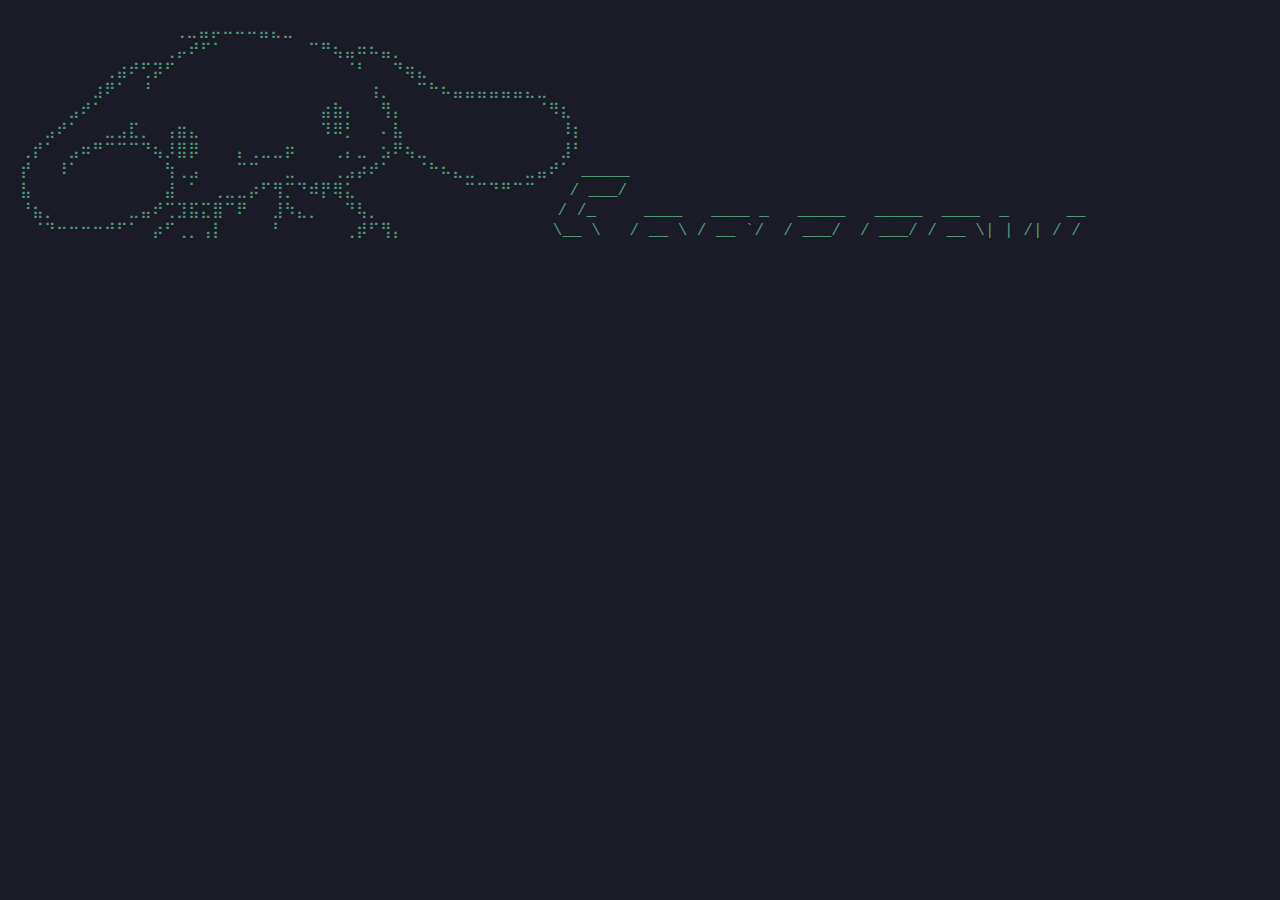
<file: index.html>
<!DOCTYPE html>
<html lang="en">
<head>
    <meta charset="UTF-8">
    <meta name="viewport" content="width=device-width, initial-scale=1.0">
    <title>Terminal Portfolio</title>
    <link rel="stylesheet" href="styles.css">
    <script type="module" src="script.js" defer></script>
</head>
<body>
    <pre id="banner"></pre>
    <div id="content" style="display: none;"> <!-- Initially hidden -->
        <div id="terminal">
            <div id="output"><span class="header">Welcome! to my interactive web terminal portfolio.<br>For a list of available commands, type <span class="highlight">'help'</span>.</span></div>
            <div class="command-line">
                <span class="prompt">visitor@portfolio:~$</span>
                <input type="text" id="input" autofocus>
            </div>
        </div>
    </div>
</body>
</html>
</file>
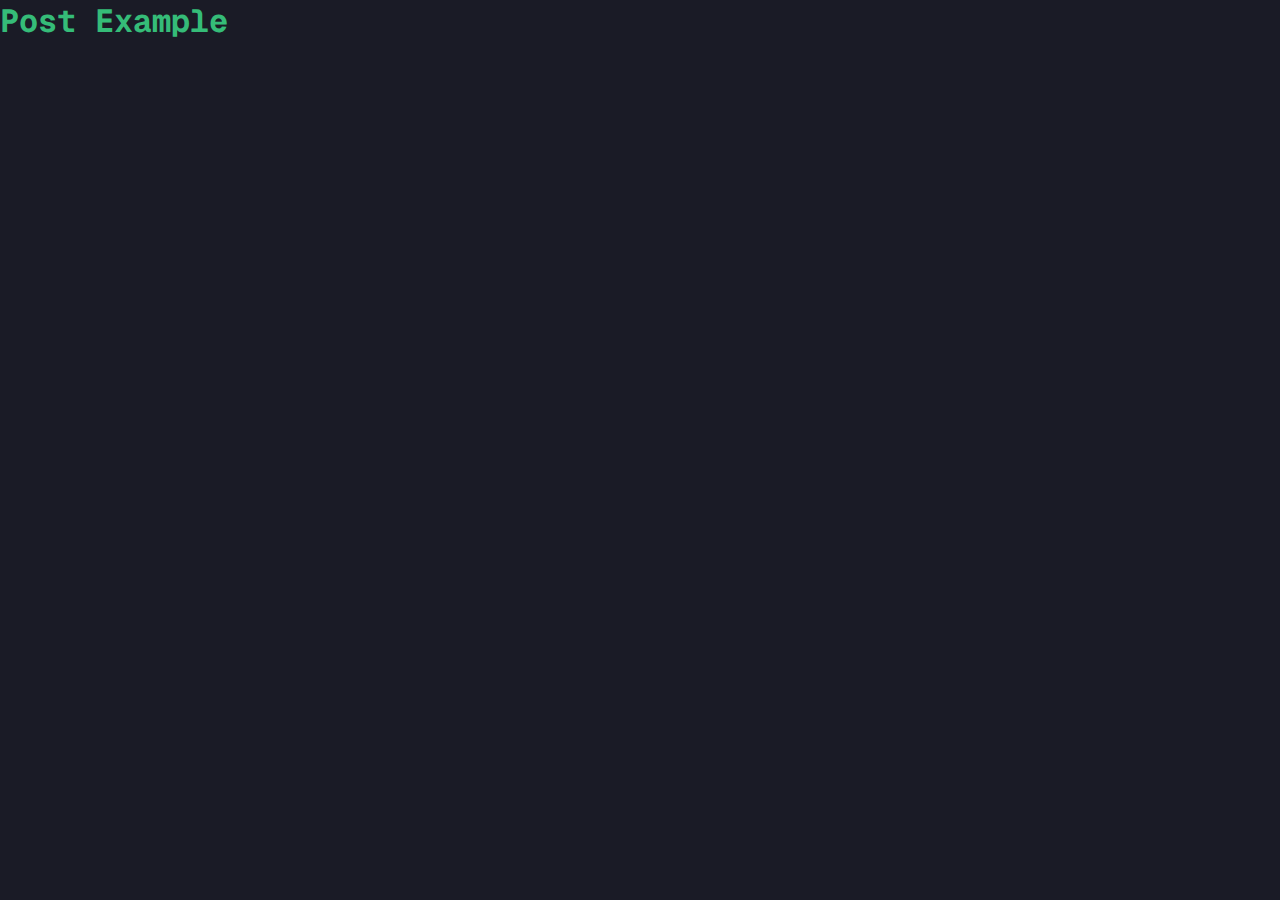
<file: posts/post-example.html>
<!DOCTYPE html>
<html lang="en">
    <head>
        <meta charset="UTF-8" />
        <meta name="viewport" content="width=device-width, initial-scale=1.0" />
        <title>Document</title>
        <link rel="stylesheet" href="../css/styles.css" />
    </head>
    <body>
        <h1>Post Example</h1>
    </body>
</html>
</file>
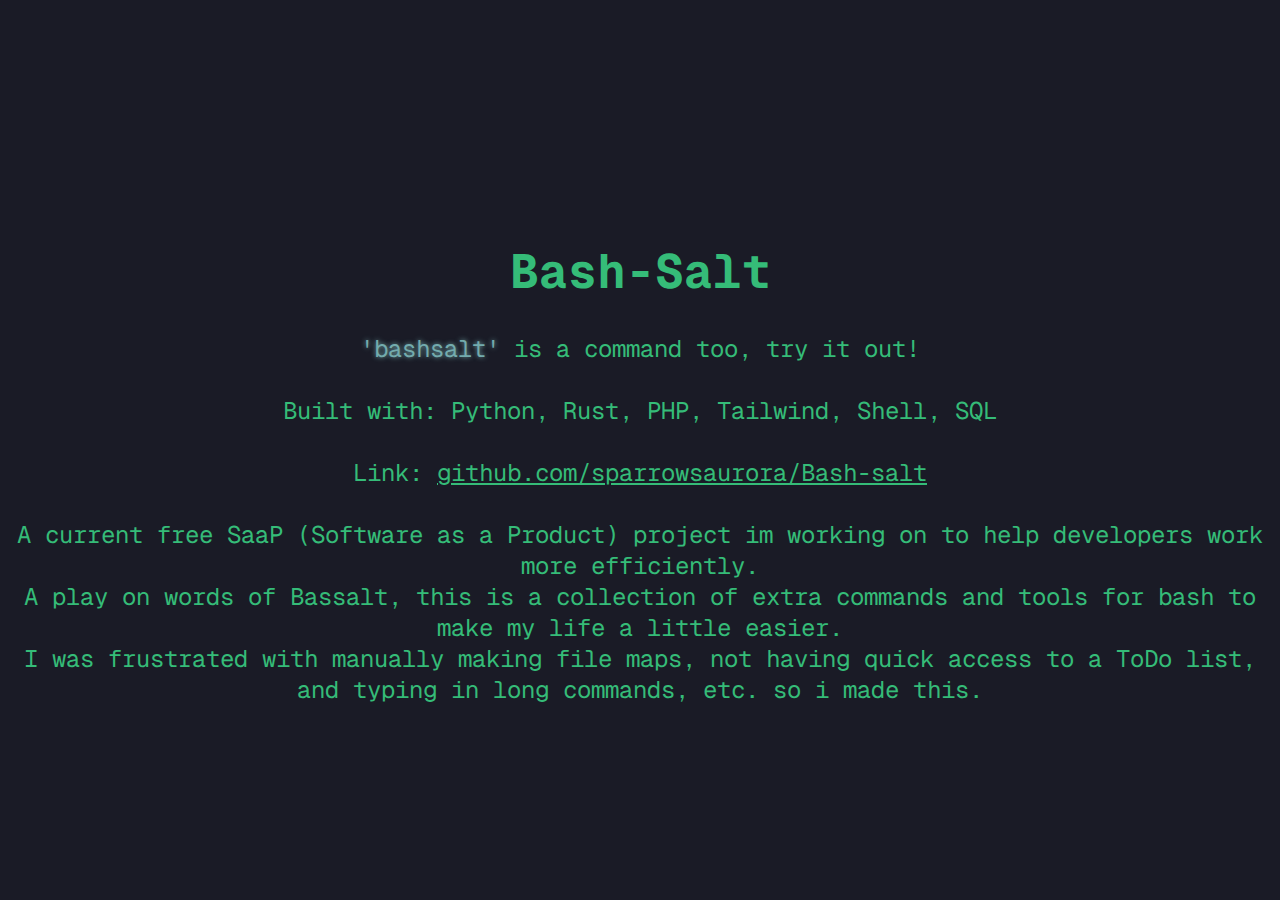
<file: projects/bashsalt.html>
<!DOCTYPE html>
<html lang="en">
    <head>
        <meta charset="UTF-8" />
        <meta name="viewport" content="width=device-width, initial-scale=1.0" />
        <title>Document</title>
        <link rel="stylesheet" href="../css/styles.css" />
    </head>
    <body>
        <div class="center">
            <h1>Bash-Salt</h1>
            <br />
            <p>
                <span class="highlight">'bashsalt'</span> is a command too, try
                it out!
            </p>
            <br />
            <p>Built with: Python, Rust, PHP, Tailwind, Shell, SQL</p>
            <br />
            <p>
                Link:
                <a href="https://github.com/sparrowsaurora/Bash-salt"
                    >github.com/sparrowsaurora/Bash-salt</a
                >
            </p>
            <br />
            <p>
                A current free SaaP (Software as a Product) project im working
                on to help developers work more efficiently.<br />A play on
                words of Bassalt, this is a collection of extra commands and
                tools for bash to make my life a little easier.<br />I was
                frustrated with manually making file maps, not having quick
                access to a ToDo list, and typing in long commands, etc. so i
                made this.
            </p>
        </div>
    </body>
</html>
</file>
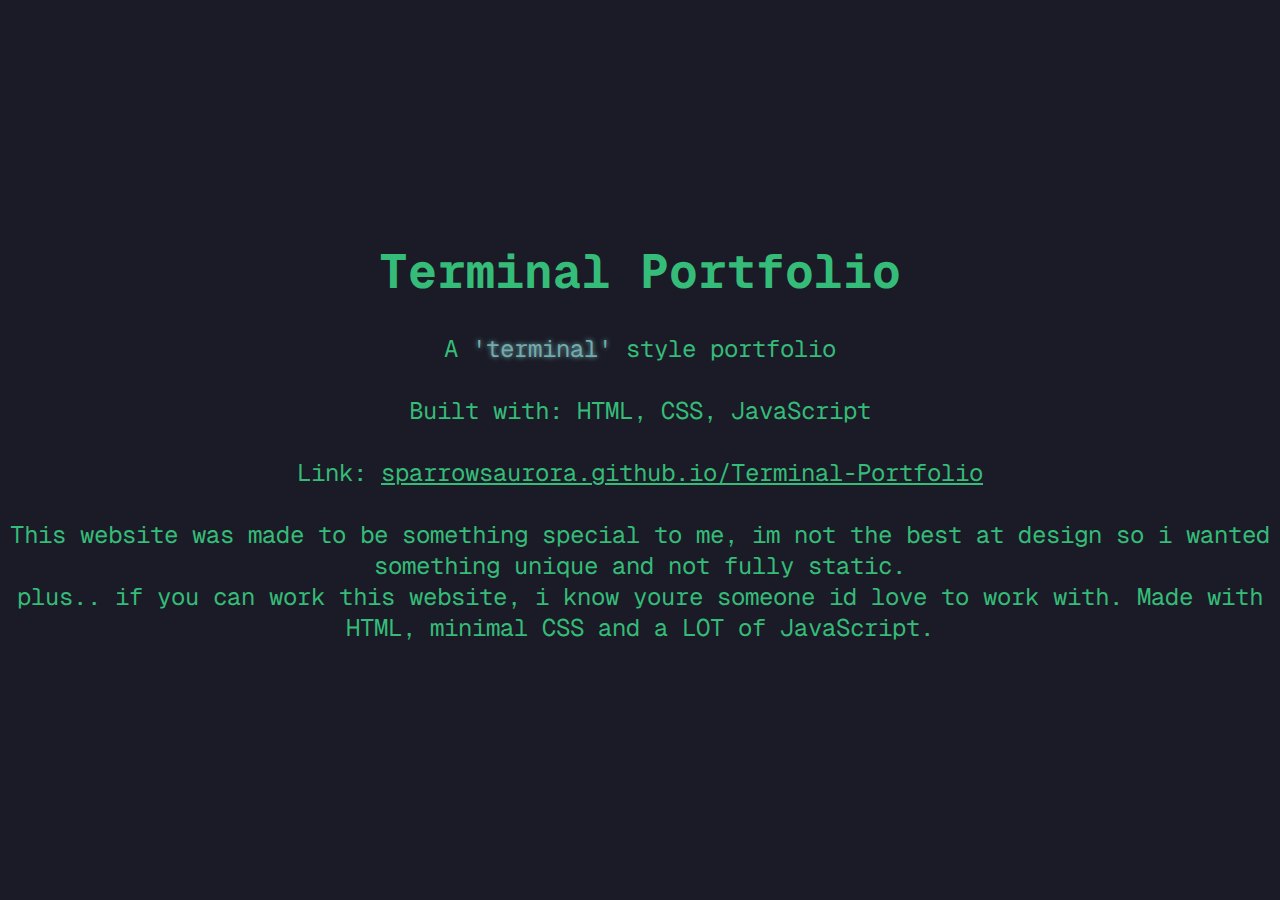
<file: projects/portfolio.html>
<!DOCTYPE html>
<html lang="en">
    <head>
        <meta charset="UTF-8" />
        <meta name="viewport" content="width=device-width, initial-scale=1.0" />
        <title>Document</title>
        <link rel="stylesheet" href="../css/styles.css" />
    </head>
    <body>
        <div class="center">
            <h1>Terminal Portfolio</h1>
            <br />
            <p>
                A
                <span class="highlight">'terminal'</span> style portfolio
            </p>
            <br />
            <p>Built with: HTML, CSS, JavaScript</p>
            <br />
            <p>
                Link:
                <a href="https://sparrowsaurora.github.io/Terminal-Portfolio/"
                    >sparrowsaurora.github.io/Terminal-Portfolio</a
                >
            </p>
            <br />
            <p>
                This website was made to be something special to me, im not the
                best at design so i wanted something unique and not fully
                static.<br />plus.. if you can work this website, i know youre
                someone id love to work with. Made with HTML, minimal CSS and a
                LOT of JavaScript.
            </p>
        </div>
    </body>
</html>
</file>
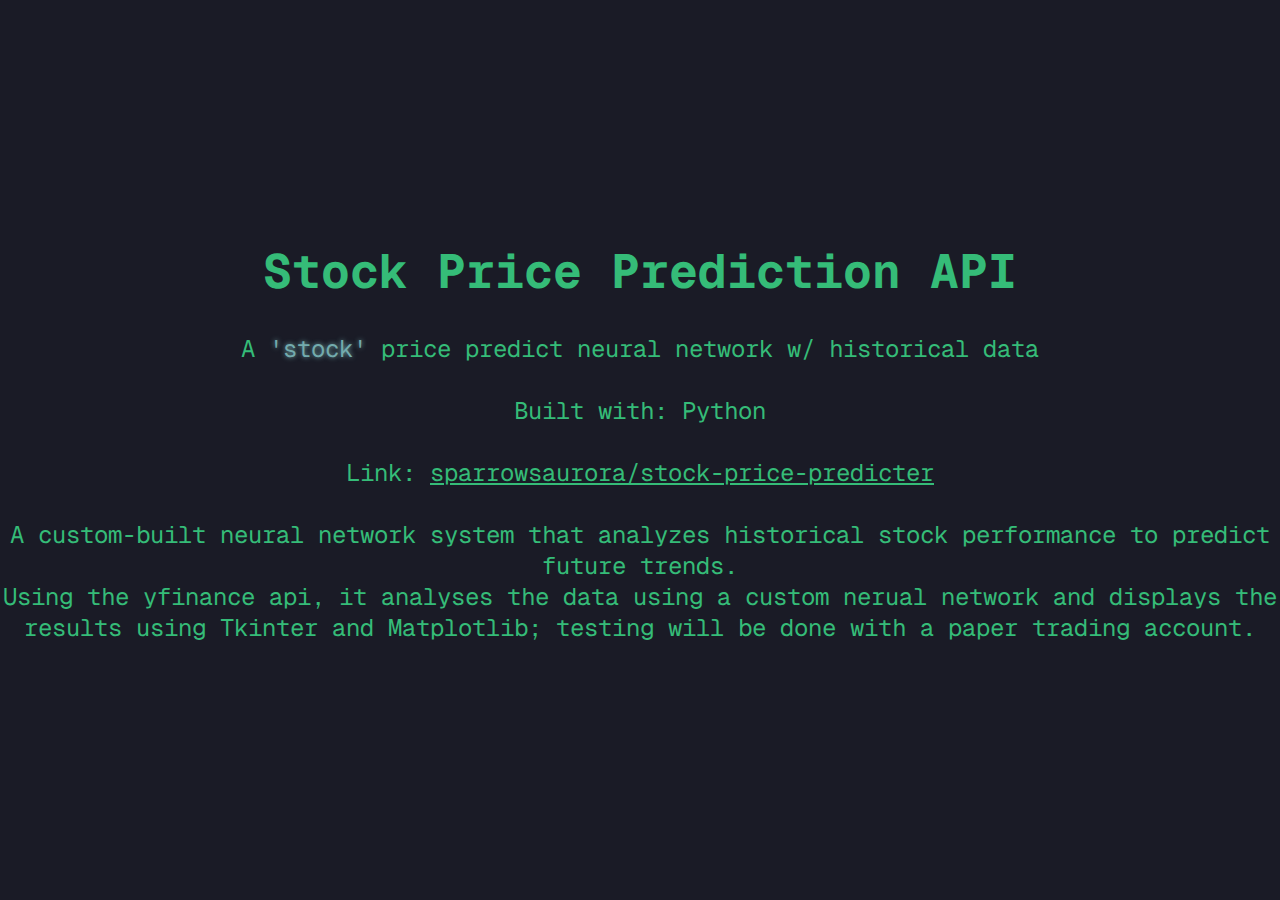
<file: projects/stockpriceprediction.html>
<!DOCTYPE html>
<html lang="en">
    <head>
        <meta charset="UTF-8" />
        <meta name="viewport" content="width=device-width, initial-scale=1.0" />
        <title>Document</title>
        <link rel="stylesheet" href="../css/styles.css" />
    </head>
    <body>
        <div class="center">
            <h1>Stock Price Prediction API</h1>
            <br />
            <p>
                A <span class="highlight">'stock'</span> price predict neural
                network w/ historical data
            </p>
            <br />
            <p>Built with: Python</p>
            <br />
            <p>
                Link:
                <a
                    href="https://github.com/sparrowsaurora/stock-price-predicter"
                    >sparrowsaurora/stock-price-predicter</a
                >
            </p>
            <br />
            <p>
                A custom-built neural network system that analyzes historical
                stock performance to predict future trends.<br />Using the
                yfinance api, it analyses the data using a custom nerual network
                and displays the results using Tkinter and Matplotlib; testing
                will be done with a paper trading account.
            </p>
        </div>
    </body>
</html>
</file>
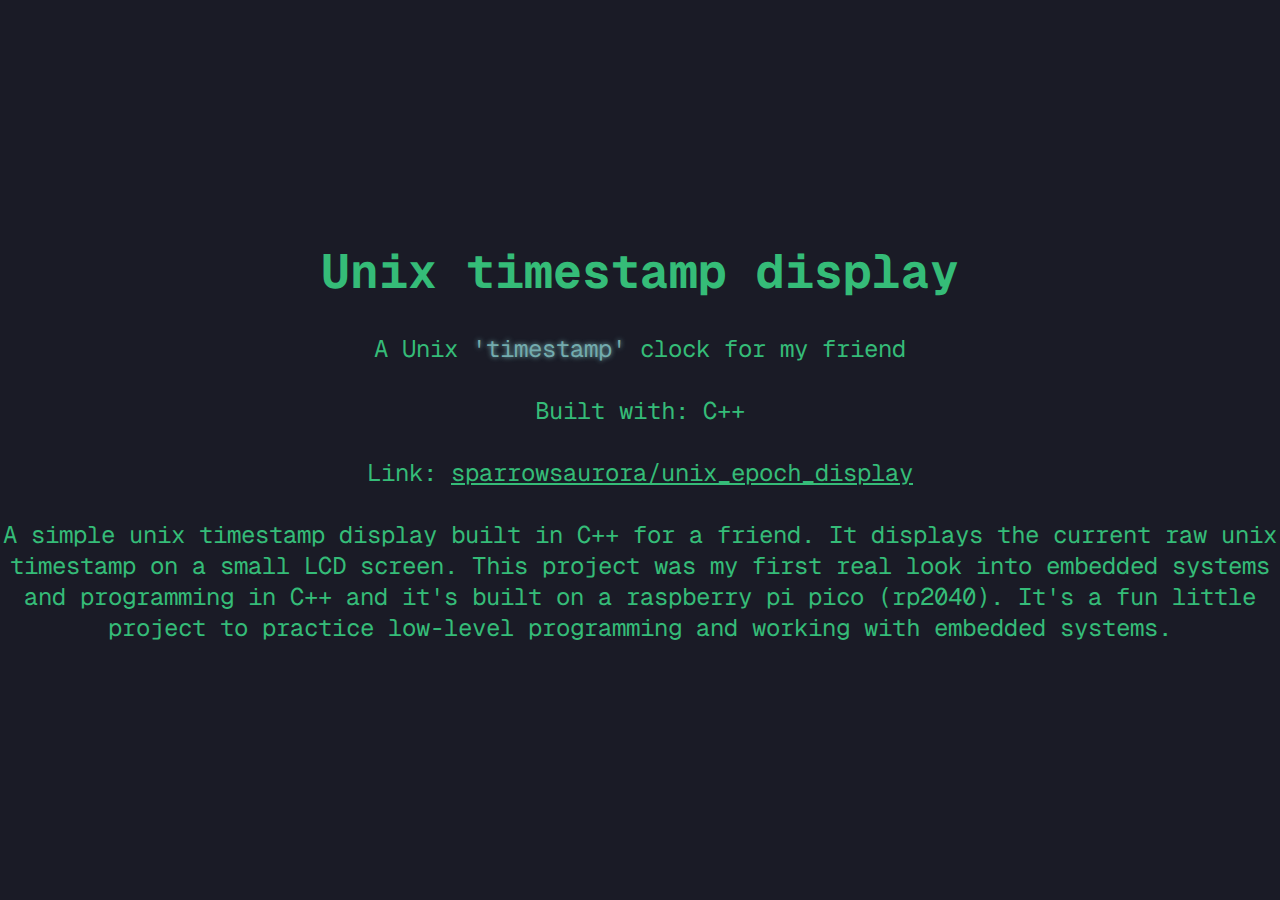
<file: projects/timestamp.html>
<!DOCTYPE html>
<html lang="en">
    <head>
        <meta charset="UTF-8" />
        <meta name="viewport" content="width=device-width, initial-scale=1.0" />
        <title>Document</title>
        <link rel="stylesheet" href="../css/styles.css" />
    </head>
    <body>
        <div class="center">
            <h1>Unix timestamp display</h1>
            <br />
            <p>
                A Unix <span class="highlight">'timestamp'</span> clock for my
                friend
            </p>
            <br />
            <p>Built with: C++</p>
            <br />
            <p>
                Link:
                <a href="https://github.com/sparrowsaurora/unix_epoch_display"
                    >sparrowsaurora/unix_epoch_display</a
                >
            </p>
            <br />
            <p>
                A simple unix timestamp display built in C++ for a friend. It
                displays the current raw unix timestamp on a small LCD screen.
                This project was my first real look into embedded systems and
                programming in C++ and it's built on a raspberry pi pico
                (rp2040). It's a fun little project to practice low-level
                programming and working with embedded systems.
            </p>
        </div>
    </body>
</html>
</file>
<file: styles.css>
* {
    margin: 0;
    padding: 0;
    box-sizing: border-box;
    font-family: 'Courier New', Courier, monospace;
}

body {
    background-color: #1A1B26;
    color: #519975;
    padding: 20px;
    height: 100vh;
    overflow-y: auto;
}

a, a:visited, a:hover, a:focus, a:active {
    color: inherit;
    text-decoration: underline;
}

#terminal {
    width: 100%;
    height: 100%;
}

#output {
    margin-bottom: 20px;
    white-space: pre-wrap;
    line-height: 1.5;
}

.command-line {
    display: flex;
    align-items: center;
    gap: 8px;
}

.prompt {
    color: #519975;
    user-select: none;
}

#input {
    background: transparent;
    border: none;
    color: #519975;
    font-size: 16px;
    outline: none;
    caret-color: #519975;
    flex-grow: 1;
    width: 100%;
}

.copyright {
    color: #666;
    font-size: 14px;
    margin-bottom: 20px;
}

@media (max-width: 768px) {
    body {
        padding: 10px;
    }
}

.ascii-art {
    font-family: monospace;
    white-space: pre;
    display: block;
    font-size: 20px;
    line-height: 1;
    margin-bottom: 20px;
    color: #519975;
}

.highlight {
    color: #73ABAD;
    text-shadow: 0 0 5px #73ABAD; 
}

.header {
    color: steelblue;
}
</file>
<file: css/styles.css>
@import url('https://fonts.googleapis.com/css2?family=Geist+Mono:wght@100..900&display=swap');

* {
    margin: 0;
    padding: 0;
    box-sizing: border-box;
    /* font-family: 'Courier New', Courier, monospace; */
    font-family: "Geist Mono", monospace;
}

body {
    background-color: #1A1B26;
    color: #35bc78;
    height: 100vh;
    overflow-y: auto;
}

a,
a:visited,
a:hover,
a:focus,
a:active {
    color: inherit;
    text-decoration: underline;
}

#terminal {
    width: 100%;
    height: 100%;
    padding: 0 20px;
}

#banner {
    padding: 20px;
    padding-bottom: 0;
}

#output {
    margin-bottom: 20px;
    white-space: pre-wrap;
    line-height: 1.5;
}

.command-line {
    display: flex;
    align-items: center;
    gap: 8px;
    padding-bottom: 100px
}

.prompt {
    color: #35bc78;
    user-select: none;
}

#input {
    background: transparent;
    border: none;
    color: #35bc78;
    font-size: 16px;
    outline: none;
    caret-color: #35bc78;
    flex-grow: 1;
    width: 100%;
}

.copyright {
    color: #666;
    font-size: 14px;
    margin-bottom: 5px;
}

footer {
    background-color: #66666630;
    width: 100%;
    text-align: center;
    position: fixed;
    bottom: 0;
}

@media (max-width: 768px) {
    body {
        padding: 10px;
    }
}

.ascii-art {
    font-family: monospace;
    white-space: pre;
    display: block;
    font-size: 20px;
    line-height: 1;
    margin-bottom: 20px;
    color: #35bc78;
}

.highlight {
    color: #73ABAD;
    text-shadow: 0 0 5px #73ABAD;
}

.header {
    color: steelblue;
}

.center {
    text-align: center;
    padding-top: 10em;
    font-size: x-large;
}

.center>a {
    color: steelblue;
}
</file>
